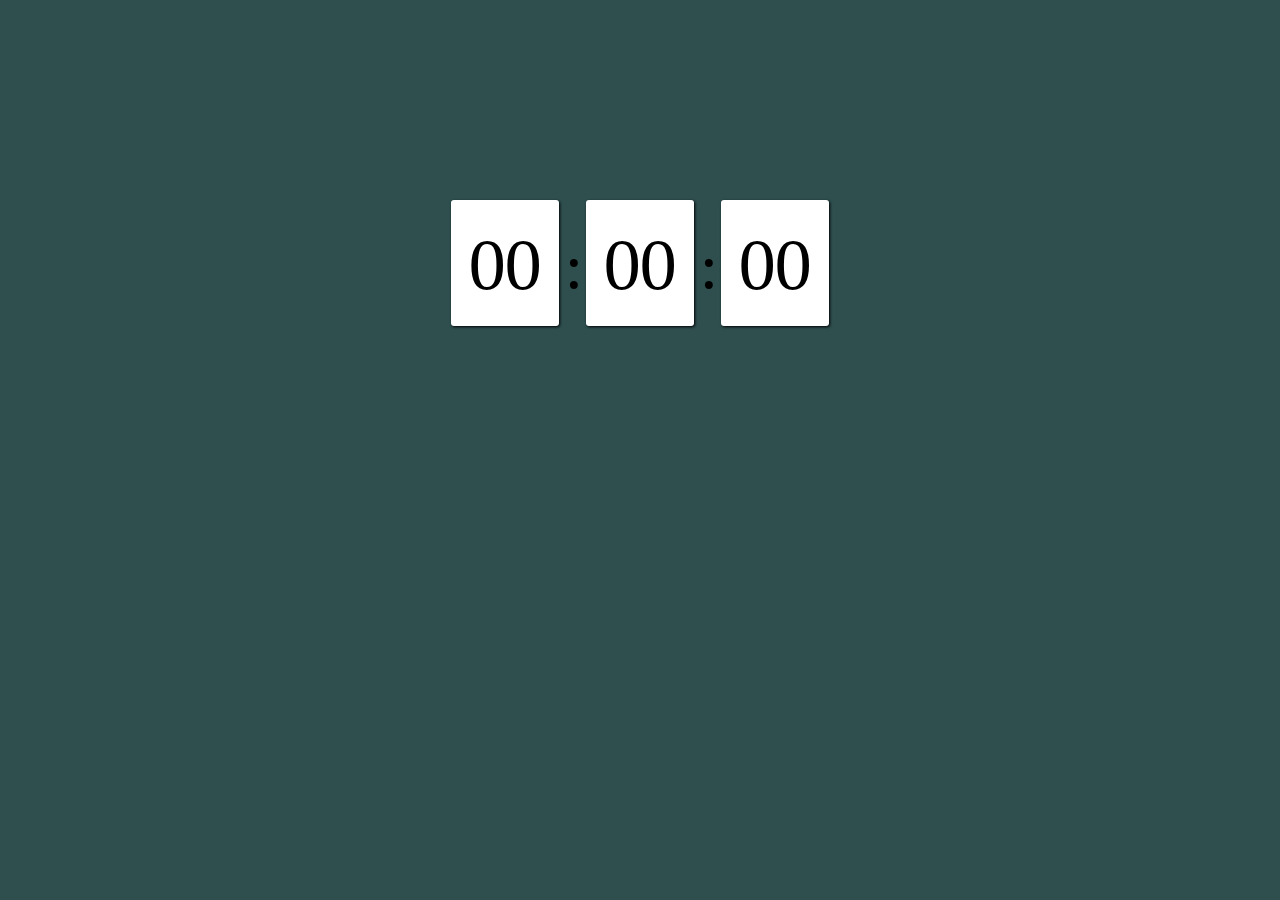
<file: digital-watch/index.html>
<!DOCTYPE html>
<html lang="pt-BR">
<head>
    <meta charset="UTF-8">
    <meta http-equiv="X-UA-Compatible" content="IE=edge">
    <meta name="viewport" content="width=device-width, initial-scale=1.0">
    <title>Relógio</title>
    <link rel="stylesheet" href="style.css">
    <script src="script.js"></script>

    <!--Tilt Warp font-->
    <link rel="preconnect" href="https://fonts.googleapis.com">
    <link rel="preconnect" href="https://fonts.gstatic.com" crossorigin>
    <link href="https://fonts.googleapis.com/css2?family=Tilt+Warp&display=swap" rel="stylesheet">

    <!--PT Serif font-->

    <link rel="preconnect" href="https://fonts.googleapis.com">
    <link rel="preconnect" href="https://fonts.gstatic.com" crossorigin>
    <link href="https://fonts.googleapis.com/css2?family=PT+Serif:ital@1&family=Tilt+Warp&display=swap" rel="stylesheet">

</head>
<body>
    <section align="center">
       
        <div id="h">00</div>
        <span>:</span> 
        <div id="min">00</div>
        <span>:</span>
        <div id="seg">00</div>
    </section>
</body>
</html>
</file>
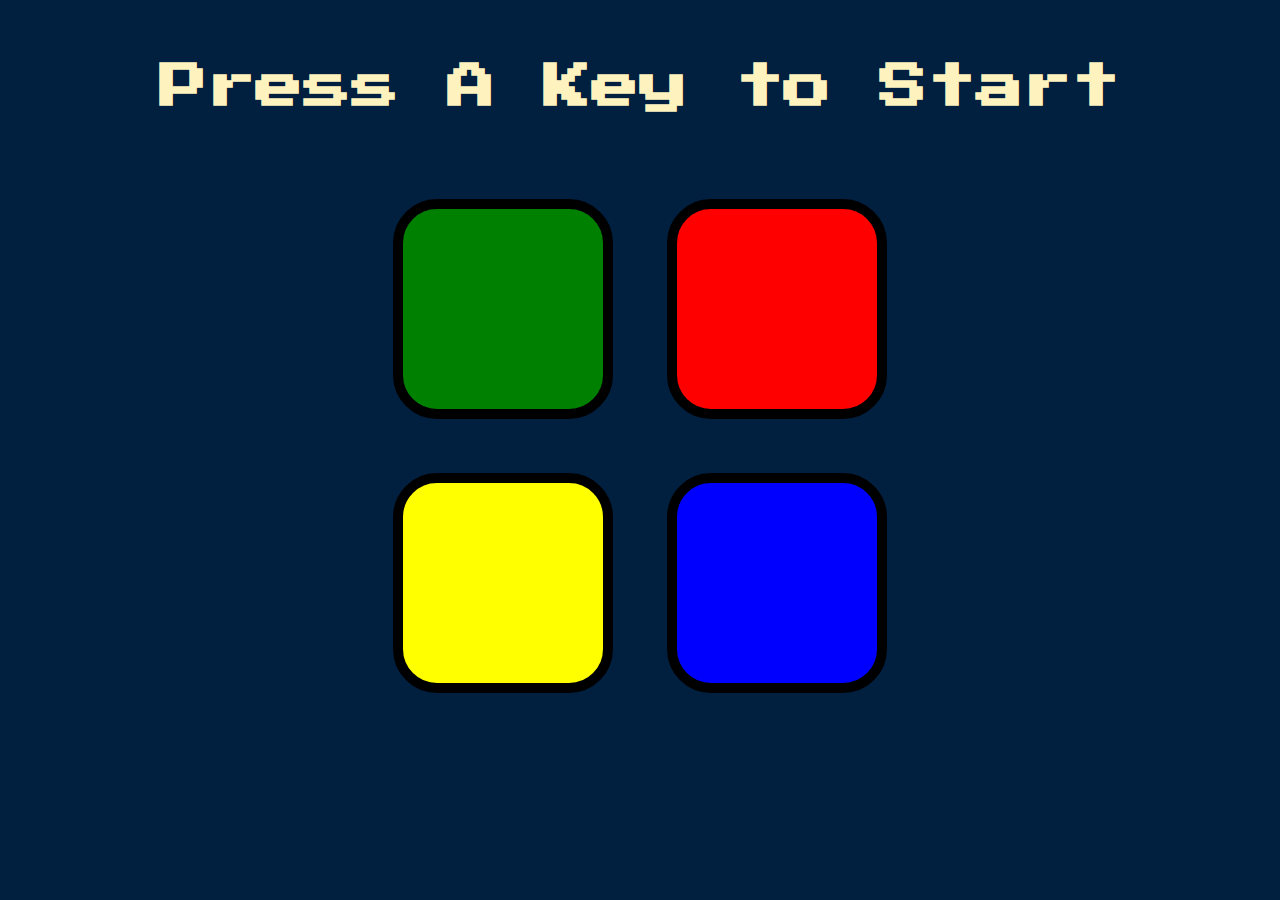
<file: Simon game/index.html>
<!DOCTYPE html>
<html lang="en" dir="ltr">

<head>
  <meta charset="utf-8">
  <title>Simon</title>
  <link rel="stylesheet" href="styles.css">
  <link href="https://fonts.googleapis.com/css?family=Press+Start+2P" rel="stylesheet">
</head>

<body id="body">
  <h1 id="level-title">Press A Key to Start</h1>
  <div class="container">
    <div lass="row">

      <div type="button" id="green" class="btn green">

      </div>

      <div type="button" id="red" class="btn red">

      </div>
    </div>

    <div class="row">

      <div type="button" id="yellow" class="btn yellow">

      </div>
      <div type="button" id="blue" class="btn blue">

      </div>

    </div>

  </div>


<script src="https://ajax.googleapis.com/ajax/libs/jquery/3.6.1/jquery.min.js"></script>
<script type="text/javascript" src="game.js" charset="utf-8"></script>
</body>

</html>
</file>
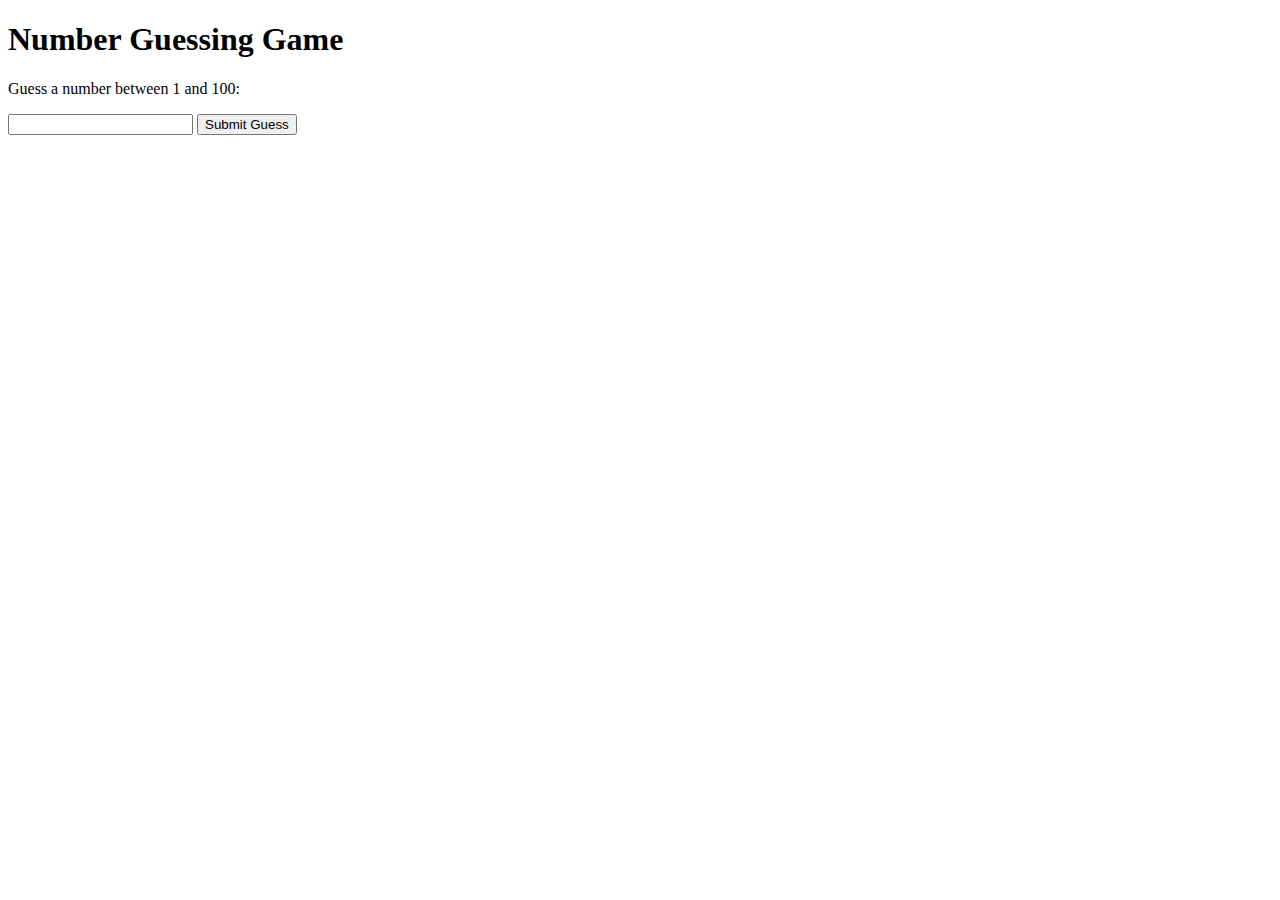
<file: Number_Guess_Game.html>
<!DOCTYPE html>
<html>
<head>
    <title>Number Guessing Game</title>
</head>
<body>
    <h1>Number Guessing Game</h1>
    <p>Guess a number between 1 and 100:</p>
    <input type="text" id="guessField">
    <input type="submit" value="Submit Guess" id="guessSubmit">
    <p class="message"></p>

    <script>
        // Generate a random number between 1 and 100
        const randomNumber = Math.floor(Math.random() * 100) + 1;
        let attempts = 0;

        // Get the elements
        const guessField = document.getElementById('guessField');
        const guessSubmit = document.getElementById('guessSubmit');
        const message = document.querySelector('.message');

        // Add an event listener for the submit button
        guessSubmit.addEventListener('click', checkGuess);

        function checkGuess() {
            const userGuess = parseInt(guessField.value);
            attempts++;

            if (userGuess === randomNumber) {
                message.textContent = `Congratulations! You guessed the number in ${attempts} attempts.`;
                message.style.color = 'green';
                setGameOver();
            } else if (attempts >= 10) {
                message.textContent = `Game over! The correct number was ${randomNumber}.`;
                message.style.color = 'red';
                setGameOver();
            } else {
                message.textContent = userGuess < randomNumber ? 'Try a higher number.' : 'Try a lower number.';
                message.style.color = 'blue';
            }

            guessField.value = '';
            guessField.focus();
        }

        function setGameOver() {
            guessField.disabled = true;
            guessSubmit.disabled = true;
        }
    </script>
</body>
</html>
</file>
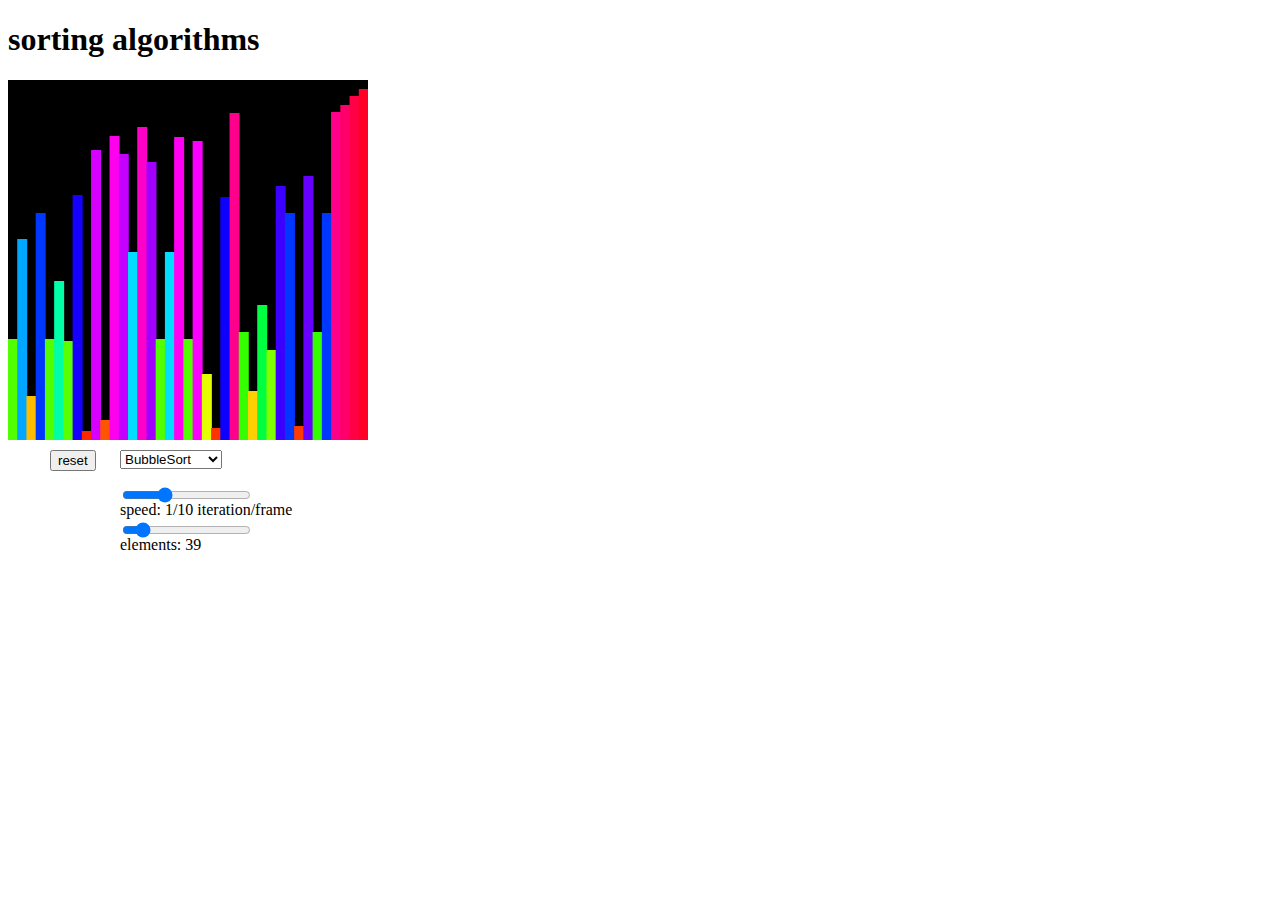
<file: Sorting_Algorithms/Sorting.html>
<!DOCTYPE html><html>
<head>
  <meta charset="UTF-8">
  <meta name="viewport" content="width=device-width" />
  <title>sorting algorithms</title>
  <link rel="stylesheet" href="Sorting.css" />
</head>
<body>
  <h1>sorting algorithms</h1>
  <canvas id="c"></canvas>
  
  <select id="algoritm" onChange="reset(this.value, -1)">
	<option value="0">BubbleSort</option>
	<option value="1">MergeSort</option>
	<option value="2">InsertionSort</option>
	<option value="3">SelectionSort</option>
	<option value="4">QuickSort</option>
	<option value="5">RadixSort</option>
	<option value="6">BogoSort</option>
  <option value="7">HeapSort</option>
</select>

  <input id="speed" type="range" min="1" max="30" step="1" value="10"/>

  <input id="elements" type="range" min="1.5" max="10" step="0.25" value="2.5" onChange="reset(-1, this.value)" />


  <button id="reset" onClick="reset(-1, -1)">reset</button>

  <p id="speedText">speed: 10 iterations/frame</p>

  <p id="elementsText">elements: 10</p>

  <script src="Sorting.js"></script>
</body>
</html>
</file>
<file: digital-watch/style.css>
div {
    padding: 18px;
    height: 90px;
    display: inline-block;
    background-color: white;
    text-align: center; 
    font-family: PT serif;
    font-size: 68px;
    border-radius: 3px;
    box-shadow: 1px 1px 3px rgb(0, 0, 0);

}

body {
    background-color: darkslategray;
}

section {
    margin-top: 200px;
}

span {
    font-family: PT serif;
    font-size: 58px;
}
</file>
<file: Simon game/styles.css>
body {
  text-align: center;
  background-color: #011F3F;
}

#level-title {
  font-family: 'Press Start 2P', cursive;
  font-size: 3rem;
  margin:  5%;
  color: #FEF2BF;
}

.container {
  display: block;
  width: 50%;
  margin: auto;

}

.btn {
  margin: 25px;
  display: inline-block;
  height: 200px;
  width: 200px;
  border: 10px solid black;
  border-radius: 20%;
}

.game-over {
  background-color: red;
  opacity: 0.8;
}

.red {
  background-color: red;
}

.green {
  background-color: green;
}

.blue {
  background-color: blue;
}

.yellow {
  background-color: yellow;
}

.pressed {
  box-shadow: 0 0 20px white;
  background-color: grey;
}
</file>
<file: Sorting_Algorithms/Sorting.css>
#algoritm{
  position: absolute;
  left: 120px;
  top: 450px;
}

#reset{
  position: absolute;
  left: 50px;
  top: 450px;
}

#speed{
  position: absolute;
  left: 120px;
  top: 485px;
}

#elements{
  position: absolute;
  left: 120px;
  top: 520px;
}


#speedText{
  position: absolute;
  left: 120px;
  top: 485px;
}

#elementsText{
  position: absolute;
  left: 120px;
  top: 520px;
}
</file>
